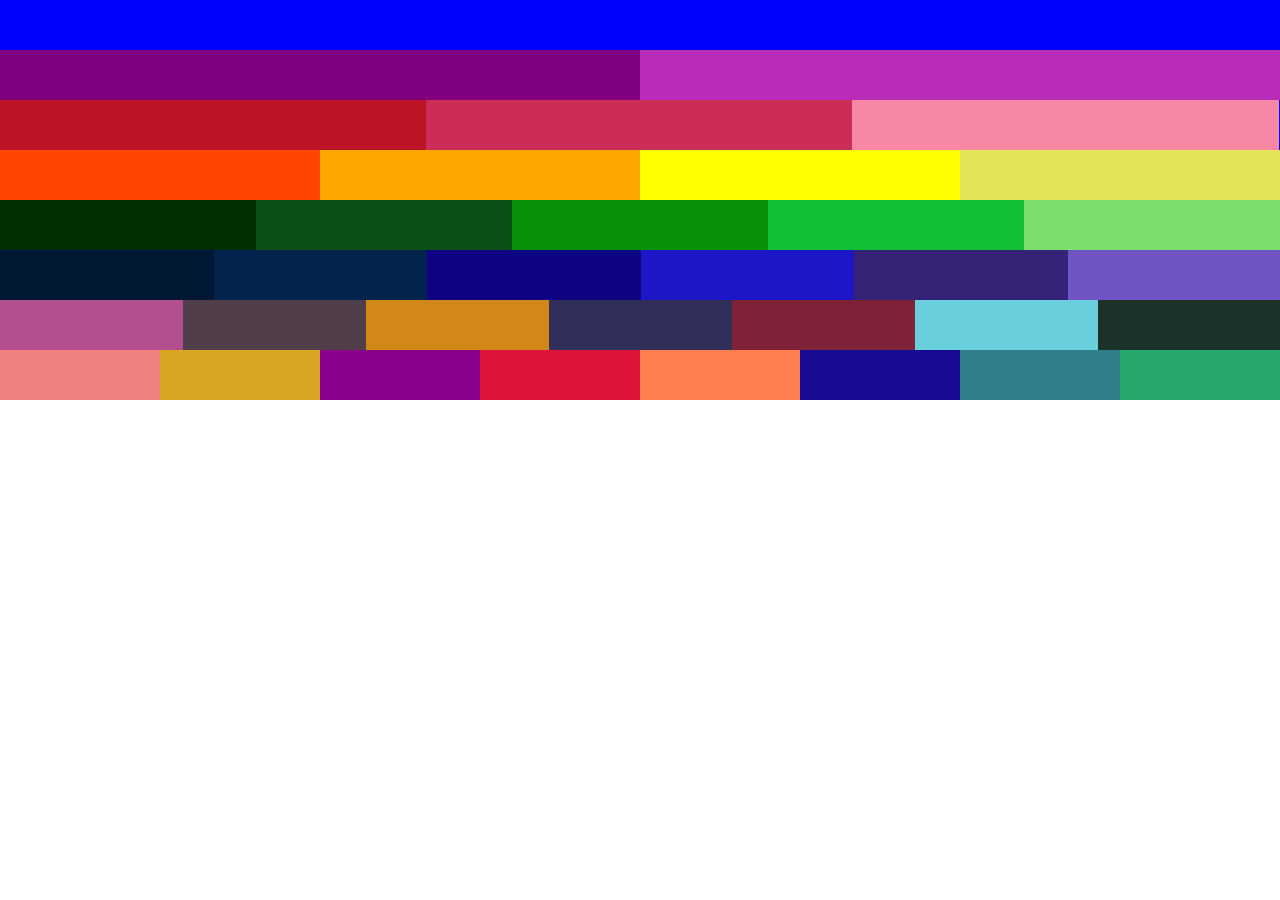
<file: index.html>
<!DOCTYPE html>
<html lang="en">
<head>
    <meta charset="UTF-8">
    <meta name="viewport" content="width=device-width, initial-scale=1.0">
    <title>Color Boxes</title>
    <link rel="stylesheet" href="style.css">
</head>
<body>
    <div class="main1"></div>
    <div class="flex-container">
        <div></div>
    </div>
    <div class="main1">
    <div class="color1"></div>
    <div class="color2"></div>
    <div class="color3"></div>
    </div>
    <div class="main1">
        <div class="color4"></div>
        <div class="color5"></div>
        <div class="color6"></div>
        <div class="color7"></div>
    </div>
    <div class="main1">
        <div class="color8"></div>
        <div class="color9"></div>
        <div class="color10"></div>
        <div class="color11"></div>
        <div class="color12"></div>
    </div>
    <div class="main1">
        <div class="color13"></div>
        <div class="color14"></div>
        <div class="color15"></div>
        <div class="color16"></div>
        <div class="color17"></div>
        <div class="color18"></div>
    </div>
    <div class="main1">
        <div class="color19"></div>
        <div class="color20"></div>
        <div class="color21"></div>
        <div class="color22"></div>
        <div class="color23"></div>
        <div class="color24"></div>
        <div class="color25"></div>
    </div>
    <div class="main1">
        <div class="color26"></div>
        <div class="color27"></div>
        <div class="color28"></div>
        <div class="color29"></div>
        <div class="color30"></div>
        <div class="color31"></div>
        <div class="color32"></div>
        <div class="color33"></div>
    </div>
</div>
</body>
</html>
</file>
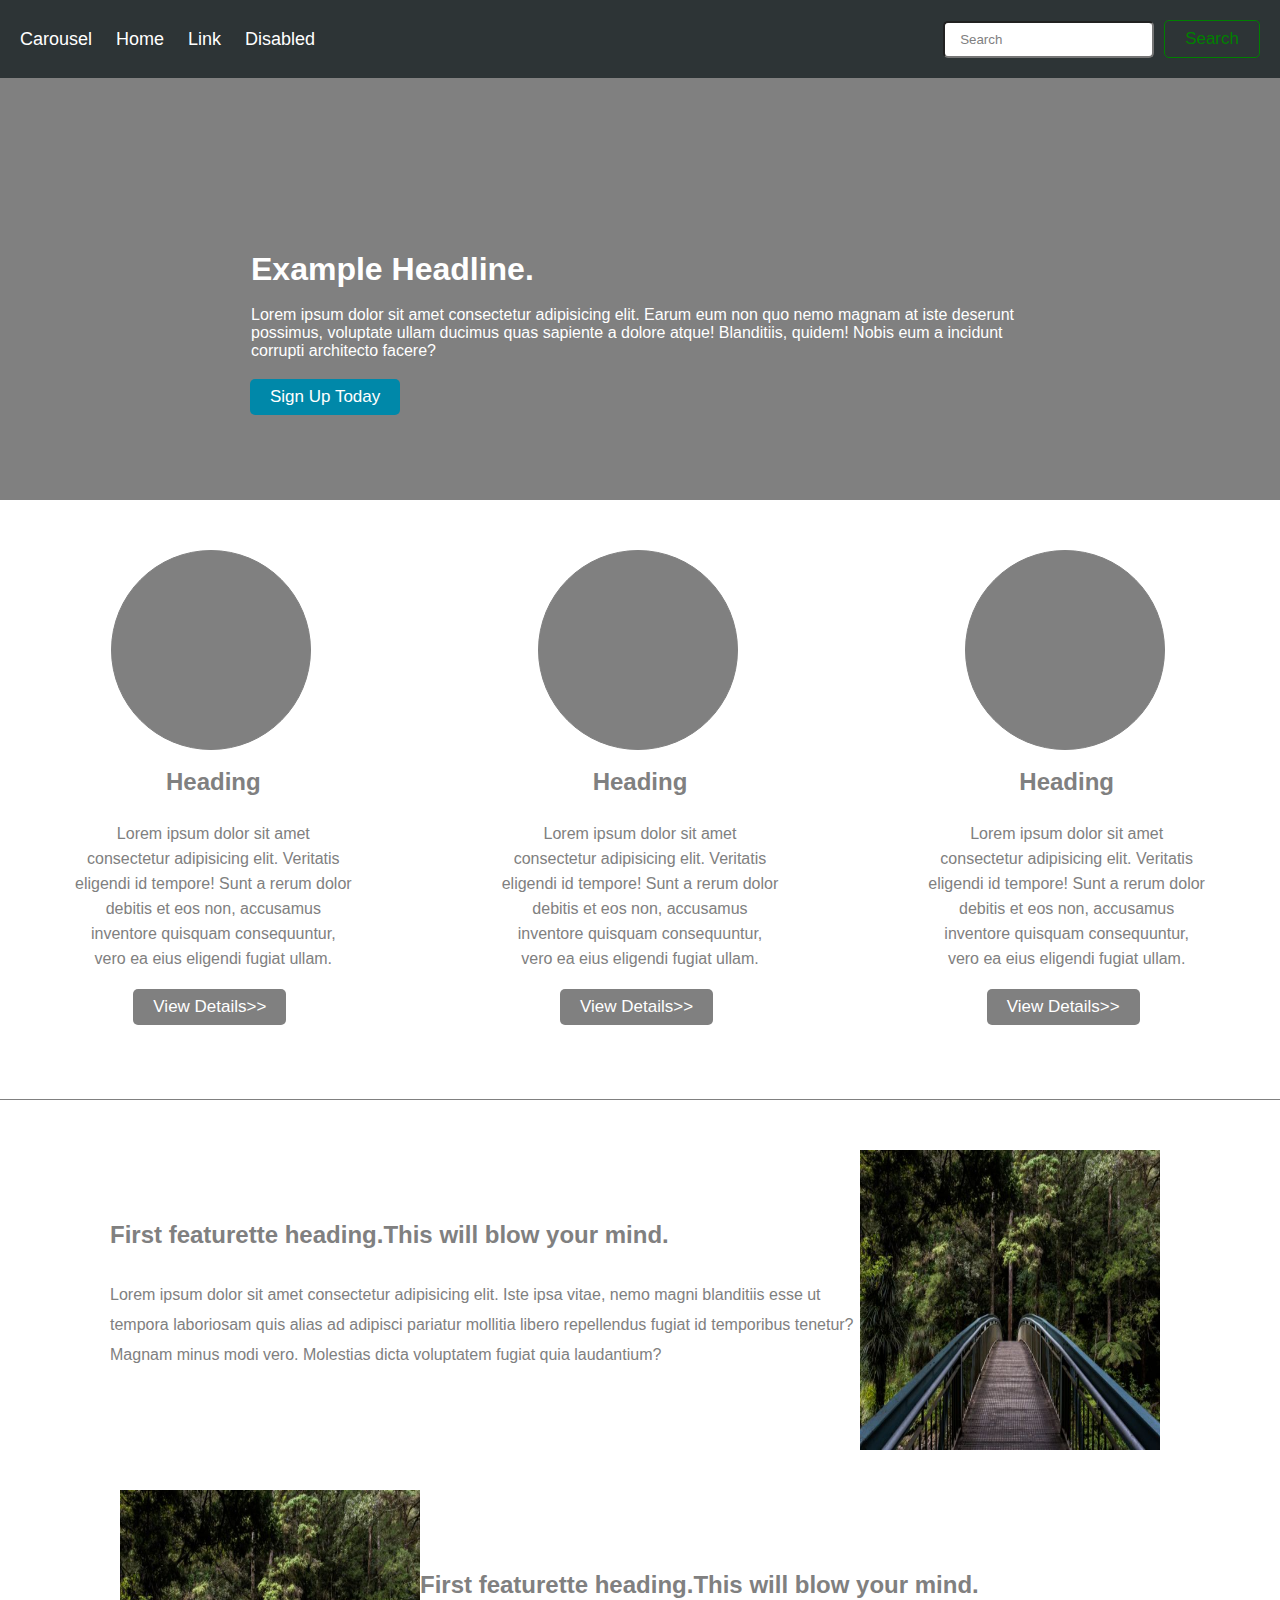
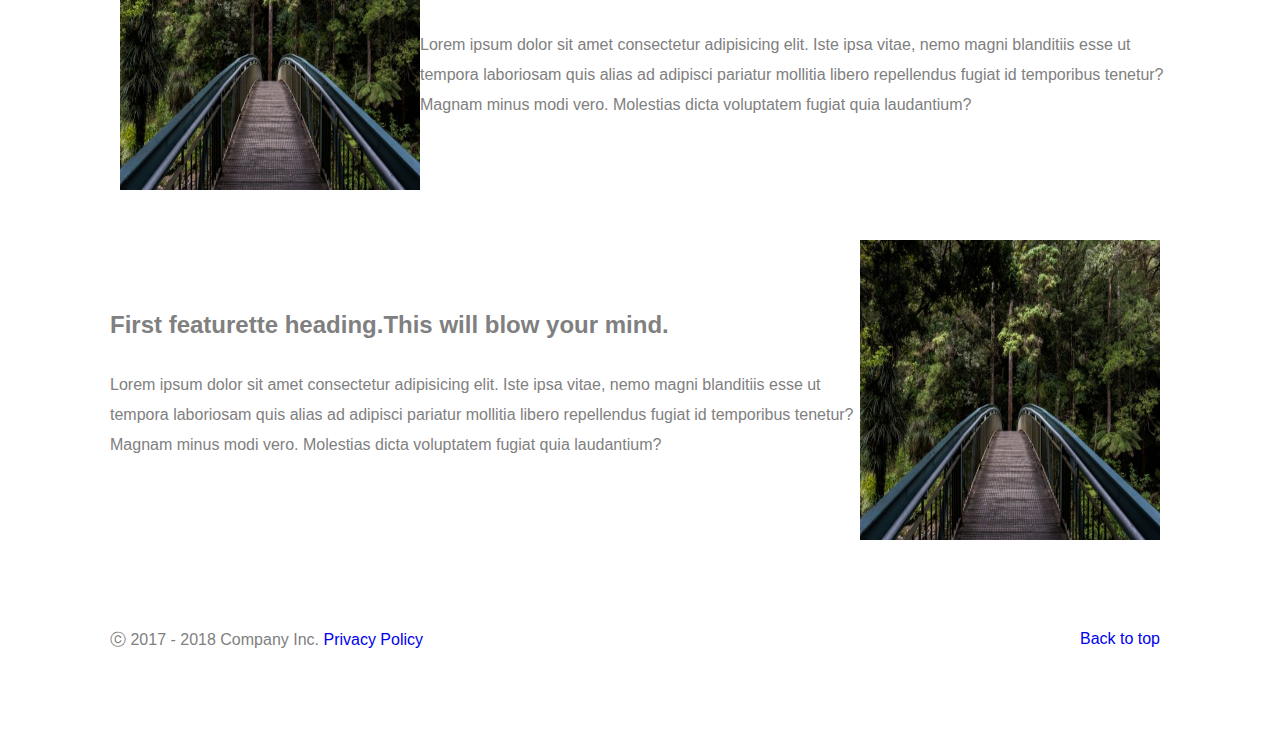
<file: headline.html>
<!DOCTYPE html>
<html lang="en">
<head>
    <meta charset="UTF-8">
    <meta name="viewport" content="width=device-width, initial-scale=1.0">
    <title>Headline Task</title>
    <link rel="stylesheet" href="headlinestyle.css">
</head>
<body>
    
<!--<div class="main">

    <div class="container1">
        <div class="box">Carousel</div>
        <div class="box">Home</div>
        <div class="box">Link</div>
        <div class="box">Disabled</div>
        <button>Search</button>
        <input type="search" id="search">
    </div>

</div>-->

<!--<nav>

    <ul>
        <li><a href="#">Carousel</a></li>
        <li><a href="#">Home</a></li>
        <li><a href="#">Link</a></li>
        <li><a href="#">Disabled</a></li>
    </ul>

    <ul class="right">
        <li><input type="search" name="search" id="search"></li>
        <li><button>Search</button></li>
    </ul>
</nav>-->

<!--<nav>
<div>
    <ul>
        <li><a href="#" class="word1">Carousel</a></li>
        <li><a href="#" class="word2">Home</a></li>
        <li><a href="#" class="word3">Link</a></li>
        <li><a href="#" class="word4">Disabled</a></li>
    </ul>
    </div>
    <ul>
        <li class="right"><input type="search"></li>
        <li class="right"><button>Search</button></li>
    </ul>

</nav>-->

<header>

     <nav>
        <ul class="nav_links">
            <li><a href="#">Carousel</a></li>
            <li><a href="#">Home</a></li>
            <li><a href="#">Link</a></li>
            <li><a href="#">Disabled</a></li>
        </ul>
     </nav>

     <input type="search" class="btn" value="Search">
     <a class="cta" href="#"><button>Search</button></a>

</header>

<div class="container">

    <div class="content">
        <h1 class="white">Example Headline.</h1><br>
        <p class="white">Lorem ipsum dolor sit amet consectetur adipisicing elit. Earum eum non quo nemo magnam at iste deserunt possimus, voluptate ullam ducimus quas sapiente a dolore atque! Blanditiis, quidem! Nobis eum a incidunt corrupti architecto facere?</p>
    </div><br>

    <a href="#"><button class="btn2">Sign Up Today</button></a>

</div>

<div class="flexcontainer">
    
    <div class="box1">
        <div class="circle1"></div><br>
        <h2>Heading</h2>
        <p class="content1">Lorem ipsum dolor sit amet consectetur adipisicing elit. Veritatis eligendi id tempore! Sunt a rerum dolor debitis et eos non, accusamus inventore quisquam consequuntur, vero ea eius eligendi fugiat ullam.</p><br>
        <a href="#"><button class="btn3">View Details>></button></a> 
    </div>
    <div class="box1">
        <div class="circle1"></div><br>
        <h2>Heading</h2>
        <p class="content1">Lorem ipsum dolor sit amet consectetur adipisicing elit. Veritatis eligendi id tempore! Sunt a rerum dolor debitis et eos non, accusamus inventore quisquam consequuntur, vero ea eius eligendi fugiat ullam.</p><br>
        <a href="#"><button class="btn3">View Details>></button></a>
    </div>
    <div class="box1">
        <div class="circle1"></div><br>
        <h2>Heading</h2>
        <p class="content1">Lorem ipsum dolor sit amet consectetur adipisicing elit. Veritatis eligendi id tempore! Sunt a rerum dolor debitis et eos non, accusamus inventore quisquam consequuntur, vero ea eius eligendi fugiat ullam.</p><br>
        <a href="#"><button class="btn3">View Details>></button></a>
    </div>
    
</div>

<!-- <div class="main">
    <img src="img_forest.jpg" alt="img" class="clearfix">
    <h2 class="top">First featurette heading.This will blow your mind.</h2>
    <p>Lorem, ipsum dolor sit amet consectetur adipisicing elit. Non sit facere officia tempore fuga aperiam veritatis officiis hic totam vel.</p>
    <img src="img_forest.jpg" alt="img" class="clearfix1">
    <h2 class="top1">First featurette heading.This will blow your mind.</h2>
    <p>Lorem, ipsum dolor sit amet consectetur adipisicing elit. Non sit facere officia tempore fuga aperiam veritatis officiis hic totam vel.</p>
    <img src="img_forest.jpg" alt="img" class="clearfix2">
    <h2 class="top2">First featurette heading.This will blow your mind.</h2>
    <p>Lorem, ipsum dolor sit amet consectetur adipisicing elit. Non sit facere officia tempore fuga aperiam veritatis officiis hic totam vel.</p>
<div class="footer">
        <footer>
        <p>&#9426; 2017 - 2018 Company Inc. <a href="#">Privacy</a> <a href="#">Policy</a></p>
        <a href="headline.html" class="back">Back to Top</a>
    </footer>
</div>
</div> -->
<div class="mainblock">
<div class="box">
    <img src="img_forest.jpg" alt="forest" class="forest">
<div class="block">
    <h2 class="head">First featurette heading.This will blow your mind.</h2><br>
    <p class="head">Lorem ipsum dolor sit amet consectetur adipisicing elit. Iste ipsa vitae, nemo magni blanditiis esse ut tempora laboriosam quis alias ad adipisci pariatur mollitia libero repellendus fugiat id temporibus tenetur? Magnam minus modi vero. Molestias dicta voluptatem fugiat quia laudantium?</p>
</div>
</div>
</div>
<!-- </div> -->

<!-- <div class="box1"> -->
<div class="mainblock">
<div class="box">
    <img src="img_forest.jpg" alt="forest" class="forest1" >
<div class="block1">
    <h2 class="head">First featurette heading.This will blow your mind.</h2><br>
    <p class="head">Lorem ipsum dolor sit amet consectetur adipisicing elit. Iste ipsa vitae, nemo magni blanditiis esse ut tempora laboriosam quis alias ad adipisci pariatur mollitia libero repellendus fugiat id temporibus tenetur? Magnam minus modi vero. Molestias dicta voluptatem fugiat quia laudantium?</p>
</div>
</div>
</div>
<div class="mainblock">
<div class="box">
    <img src="img_forest.jpg" alt="forest" class="forest">
<div class="block">
    <h2 class="head">First featurette heading.This will blow your mind.</h2><br>
    <p class="head">Lorem ipsum dolor sit amet consectetur adipisicing elit. Iste ipsa vitae, nemo magni blanditiis esse ut tempora laboriosam quis alias ad adipisci pariatur mollitia libero repellendus fugiat id temporibus tenetur? Magnam minus modi vero. Molestias dicta voluptatem fugiat quia laudantium?</p>
</div>
</div>
</div>


<!-- <div class="box2">
    <img src="img_forest.jpg" alt="forest" class="forest">
    <h2 class="head2">First featurette heading.This will blow your mind.</h2>
    <p class="head2">Lorem, ipsum dolor sit amet consectetur adipisicing elit. Non sit facere officia tempore fuga aperiam veritatis officiis hic totam vel.</p>
</div> -->

<footer class="footer">
    <div>
        <p>&#9426; 2017 - 2018 Company Inc. <a href="#">Privacy Policy</a></p>
    </div>
    <div>
        <a href="headline.html" class="rightfooter">Back to top</a>
    </div>
</footer>

</body>
</html>
</file>
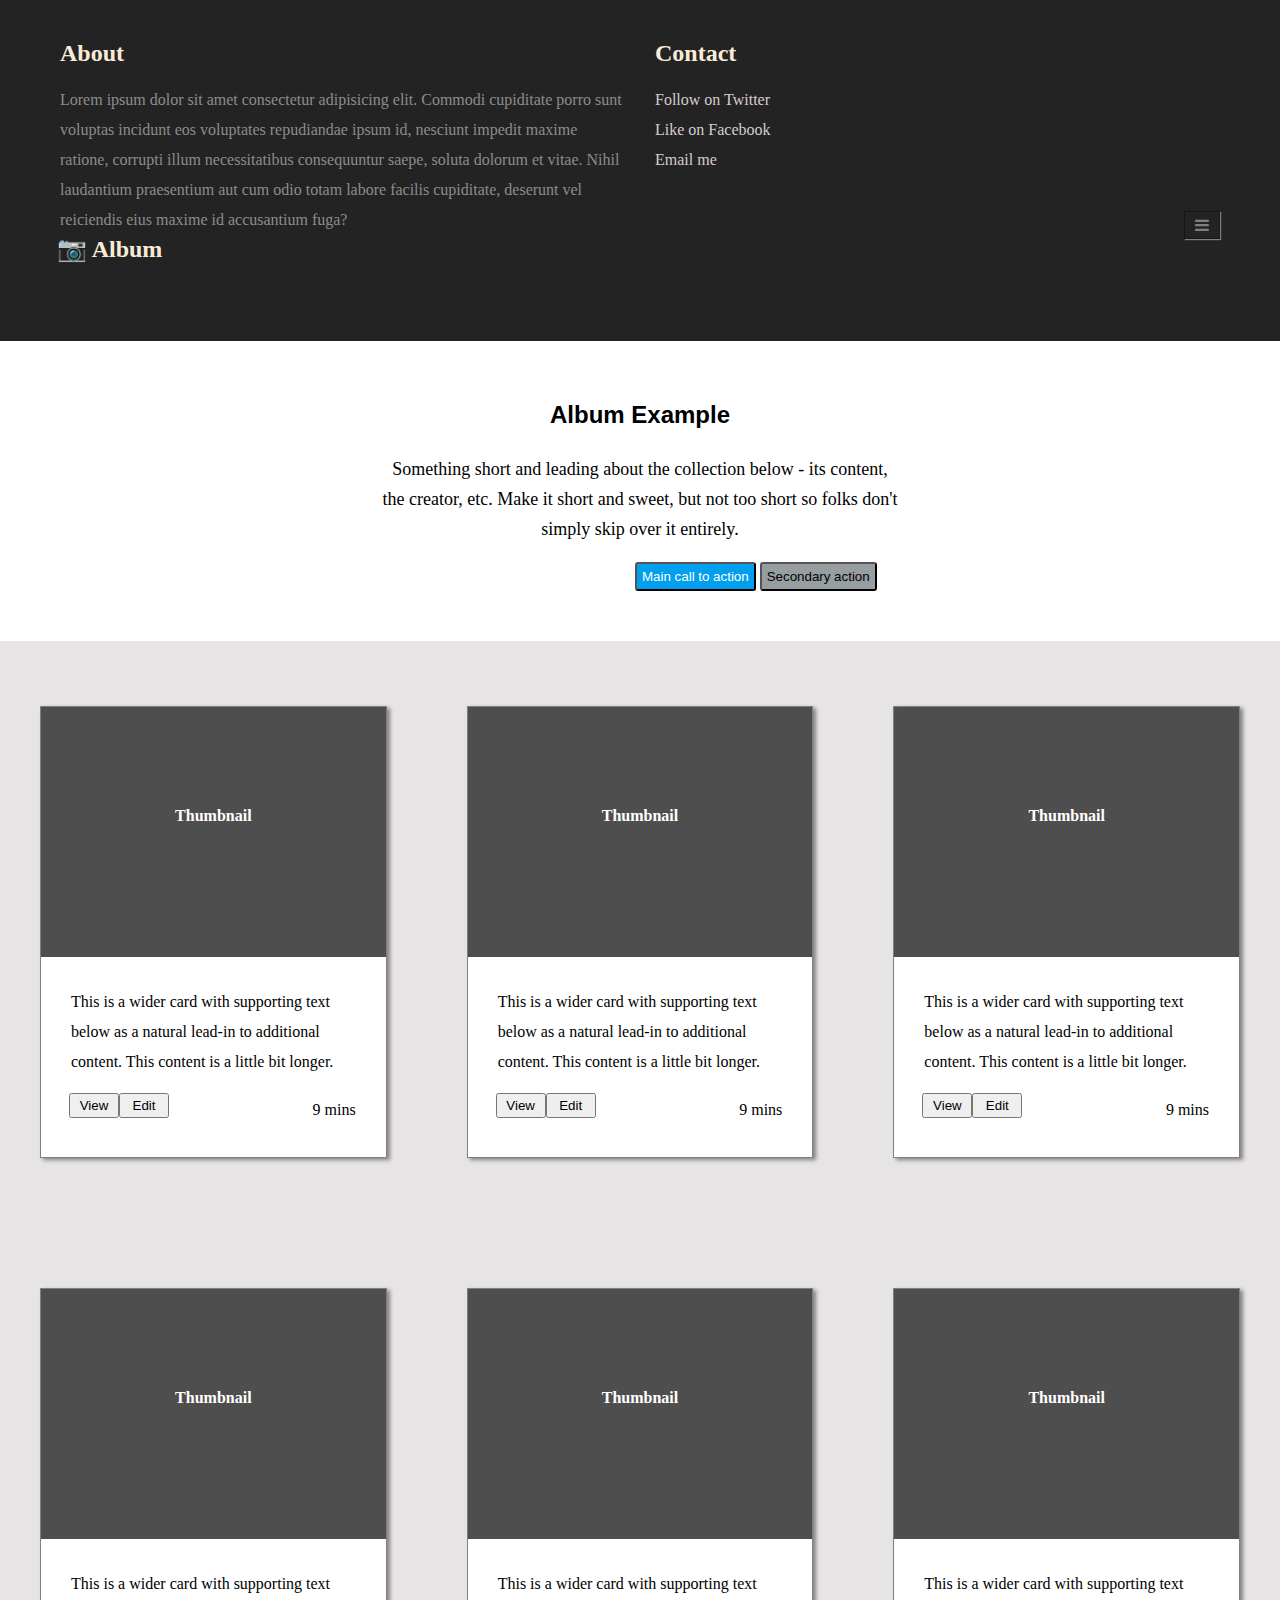
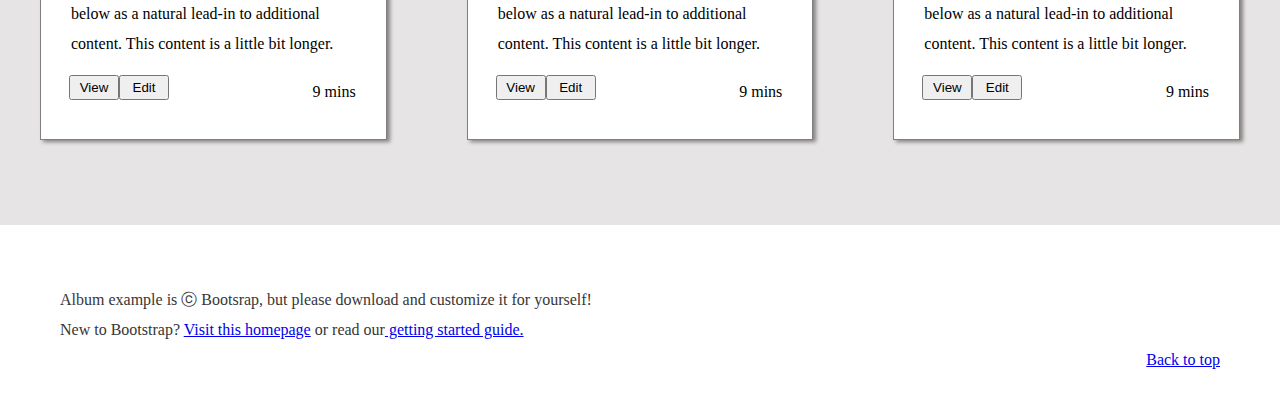
<file: page.html>
<!DOCTYPE html>
<html lang="en">
<head>
    <meta charset="UTF-8">
    <meta name="viewport" content="width=device-width, initial-scale=1.0">
    <title>Page Layout</title>
    <link rel="stylesheet" href="pagestyle.css">
    <link rel="stylesheet" href="https://cdnjs.cloudflare.com/ajax/libs/font-awesome/4.7.0/css/font-awesome.min.css">
</head>
<body>
    <div class="header">
        
        <h2 id="hide">About</h2><br>
        <p class="color">Lorem ipsum dolor sit amet consectetur adipisicing elit. Commodi cupiditate porro sunt voluptas incidunt eos voluptates repudiandae ipsum id, nesciunt impedit maxime ratione, corrupti illum necessitatibus consequuntur saepe, soluta dolorum et vitae. Nihil laudantium praesentium aut cum odio totam labore facilis cupiditate, deserunt vel reiciendis eius maxime id accusantium fuga?</p>
        <h2 class="padding">&#128247; Album</h2>
        <h2>Contact</h2><br>
        <p class="contact">Follow on Twitter</p>
        <p class="contact">Like on Facebook</p>
        <p class="contact">Email me</p><br><br>
        <a href="#hide"><i class="fa fa-bars"></i></a>
    </div>
    <div>
        <h2 class="center">Album Example</h2>
        <p class="style">Something short and leading about the collection below - its content,<br> the creator, etc. Make it short and sweet, but not too short so folks don't <br>simply skip over it entirely.</p><br>
        <input type="button" class="button1" value="Main call to action">
        <input type="button" class="button2" value="Secondary action">
    </div>
    <div class="main1" id="top">


        <div class="card1">
            <div class="template">
                <div class="center1">Thumbnail</div>
            </div>
            <div class="justify">
            <p>This is a wider card with supporting text below as a natural lead-in to additional content. This content is a little bit longer.</p><br>
            <button class="gap">View</button>
            <button class="gap">Edit</button>
            <p class="float">9 mins</p>
            </div>
        </div>


        <div class="card2">
            <div class="template">
                <div class="center1">Thumbnail</div>
            </div>
            <div class="justify">
            <p>This is a wider card with supporting text below as a natural lead-in to additional content. This content is a little bit longer.</p><br>
            <button class="gap">View</button>
            <button class="gap">Edit</button>
            <p class="float">9 mins</p>
            </div>
        </div>


        <div class="card3">
            <div class="template">
                <div class="center1">Thumbnail</div>
            </div>
            <div class="justify">
            <p>This is a wider card with supporting text below as a natural lead-in to additional content. This content is a little bit longer.</p><br>
            <button class="gap">View</button>
            <button class="gap">Edit</button>
            <p class="float">9 mins</p>
            </div>
        </div>
        

    </div>
    <div class="main2" id="bottom">


        <div class="card1">
            <div class="template">
                <div class="center1">Thumbnail</div>
            </div>
            <div class="justify">
            <p>This is a wider card with supporting text below as a natural lead-in to additional content. This content is a little bit longer.</p><br>
            <button class="gap">View</button>
            <button class="gap">Edit</button>
            <p class="float">9 mins</p>
            </div>
        </div>


        <div class="card2">
            <div class="template">
                <div class="center1">Thumbnail</div>
            </div>
            <div class="justify">
            <p>This is a wider card with supporting text below as a natural lead-in to additional content. This content is a little bit longer.</p><br>
            <button class="gap">View</button>
            <button class="gap">Edit</button>
            <p class="float">9 mins</p>
            </div>
        </div>


        <div class="card3">
            <div class="template">
                <div class="center1">Thumbnail</div>
            </div>
            <div class="justify">
            <p>This is a wider card with supporting text below as a natural lead-in to additional content. This content is a little bit longer.</p><br>
            <button class="gap">View</button>
            <button class="gap">Edit</button>
            <p class="float">9 mins</p>
            </div>
        </div>
        

    </div><br>
    <div class="footer">
    <p class="hide">Album example is &#9426; Bootsrap, but please download and customize it for yourself!</p>
    <p class="hide">Album example is &#9426; Bootsrap, but please download and customize it for yourself!</p>
    <p>Album example is &#9426; Bootsrap, but please download and customize it for yourself!</p>
    <p>New to Bootstrap? <a href="index.html">Visit this homepage</a> or read our<a href="https://www.w3schools.com/css/css_website_layout.asp"> getting started guide.</a>
    <p class="right"><a href="page.html">Back to top</a></p>
    </div>
</body>
</html>
</file>
<file: style.css>
*{
    margin: 0;
    padding: 0;
}
.main1{
    background-color: blue;
    width: 100%;
    height: 50px;
    display: flex;
}
.flex-container{
    display: flex;
    background-color: rgb(185, 43, 185);
}
.flex-container > div {
    background-color: purple;
    height: 50px;
    width: 50%;
}
.main1 > div.color1{
    background-color: rgb(188, 19, 39);
    height: 50px;
    width: 33.3%;
}
.main1 > div.color2 {
    background-color: rgb(204, 45, 87);
    height: 50px;
    width: 33.3%;
}
.main1 > div.color3 {
    background-color: rgb(248, 135, 166);
    height: 50px;
    width: 33.3%;
}
.main1 > div.color4 {
    background-color: orangered;
    height: 50px;
    width: 25%;
}
.main1 > div.color5 {
    background-color: orange;
    height: 50px;
    width: 25%;
}
.main1 > div.color6 {
    background-color: yellow;
    height: 50px;
    width: 25%;
}
.main1 > div.color7 {
    background-color: rgb(228, 228, 89);
    height: 50px;
    width: 25%;
}
.main1 > div.color8 {
    background-color: rgb(1, 47, 3);
    height: 50px;
    width: 20%;
}
.main1 > div.color9 {
    background-color: rgb(12, 80, 21);
    height: 50px;
    width: 20%;
}
.main1 > div.color10 {
    background-color: rgb(6, 145, 8);
    height: 50px;
    width: 20%;
}
.main1 > div.color11 {
    background-color: rgb(16, 194, 51);
    height: 50px;
    width: 20%;
}
.main1 > div.color12 {
    background-color: rgb(122, 223, 108);
    height: 50px;
    width: 20%;
}
.main1 > div.color13 {
    background-color: rgb(1, 24, 53);
    height: 50px;
    width: 16.7%;
}
.main1 > div.color14 {
    background-color: rgb(1, 35, 76);
    height: 50px;
    width: 16.7%;
}
.main1 > div.color15 {
    background-color: rgb(14, 3, 131);
    height: 50px;
    width: 16.7%;
}
.main1 > div.color16 {
    background-color: rgb(28, 22, 199);
    height: 50px;
    width: 16.7%;
}
.main1 > div.color17 {
    background-color: rgb(53, 35, 120);
    height: 50px;
    width: 16.7%;
}
.main1 > div.color18 {
    background-color: rgb(112, 84, 196);
    height: 50px;
    width: 16.6%;
}
.main1 > div.color19 {
    background-color: rgb(179, 79, 142);
    height: 50px;
    width: 16.7%;
}
.main1 > div.color20 {
    background-color: rgb(80, 62, 75);
    height: 50px;
    width: 16.7%;
}
.main1 > div.color21 {
    background-color: rgb(210, 136, 25);
    height: 50px;
    width: 16.7%;
}
.main1 > div.color22 {
    background-color: rgb(47, 47, 89);
    height: 50px;
    width: 16.7%;
}
.main1 > div.color23 {
    background-color: rgb(126, 34, 55);
    height: 50px;
    width: 16.7%;
}
.main1 > div.color24 {
    background-color: rgb(105, 207, 221);
    height: 50px;
    width: 16.7%;
}
.main1 > div.color25 {
    background-color: rgb(28, 49, 39);
    height: 50px;
    width: 16.6%;
}
.main1 > div.color26 {
    background-color: lightcoral;
    height: 50px;
    width: 14.2%;
}
.main1 > div.color27 {
    background-color: goldenrod;
    height: 50px;
    width: 14.2%;
}
.main1 > div.color28 {
    background-color: darkmagenta;
    height: 50px;
    width: 14.2%;
}
.main1 > div.color29 {
    background-color: crimson;
    height: 50px;
    width: 14.2%;
}
.main1 > div.color30 {
    background-color: coral;
    height: 50px;
    width: 14.2%;
}
.main1 > div.color31 {
    background-color: rgb(22, 11, 146);
    height: 50px;
    width: 14.2%;
}
.main1 > div.color32 {
    background-color: rgb(46, 127, 137);
    height: 50px;
    width: 14.2%;
}
.main1 > div.color33 {
    background-color: rgb(40, 167, 106);
    height: 50px;
    width: 14.2%;
}
</file>
<file: headlinestyle.css>
*{
    margin: 0;
    padding: 0;
    box-sizing: border-box;
}

/*.container1{
    background-color: #23232c;
    padding: 5px;
    display: flex;
}

.box{
    color: white;
    padding: 5px;
    margin: 5px;
    font-family: Arial, Helvetica, sans-serif;
}*/

/*nav{
    padding: 10px;
    background-color: #2d3436;
    
}

nav ul li a{
    list-style: none;
    text-decoration: none;
    display: inline;
}

nav ul li{
    padding: 10px;
    display: flex;

}
.right{
    margin-left: 960px
}*/

/*nav{
    background-color: #2d3436;
    width: 100%;
    height: 50px;
    position: sticky;
    column-count: 2;
    justify-content: space-between;
}

nav ul{
    display: flex;
    list-style-type: none;
    padding: 13px; 
}
li a{
    text-decoration: none;
    padding: 10px;
    font-family: Arial, Helvetica, sans-serif
}

.word1{
    color: whitesmoke;
    font-size: 18px;
}

.word2{
    color: rgb(230, 226, 226);
    font-size: 18px;
}

.word3{
    color: rgb(175, 175, 175);
    font-size: 18px;
}

.word4{
    color: grey;
    font-size: 18px;
}

a:hover{
    background-color: white;
    color: #2d3436;
}
input{
    height: 30px;
    border-radius: 5px;
    margin-left: 500px;
}

button{
    padding: 5px;
    border-radius: 5px;
}*/

header{
    background-color: #2d3436;
}

li, a, button{
    font-family: Arial, Helvetica, sans-serif;
    font-weight: 500;
    text-decoration: none;
}

header{
    display: flex;
    justify-content: flex-start;
    align-items: center;
    padding: 20px 10px;
    position: fixed;
    width: 100%;
}

.btn{
    order: 3;
    margin-left: auto;
}

nav{
    order: 1;
}

.cta{
    order: 3;
}

.nav_links{
    list-style: none;
}

.nav_links li{
    display: inline-block;
    padding: 0px 10px;
    font-size: 18px;
    
}

.nav_links li a{
    transition: all 0.3s ease 0s;
    color: white;
}

.nav_links li a:hover{
    color: #0088a9;
}

button{
    padding: 8px 20px; 
    border: 1px solid green;
    border-radius: 5px;
    cursor: pointer;
    justify-content: flex-end;
    color: green;
    font-size: 17px;
    background-color: #2d3436;
    margin-right: 10px;
}

button:hover{
    transition: all 0.3s ease 0s;
    color: #2d3436;
    order: 3;
    margin-left: auto;
}

input{
    border-radius: 5px;
    padding:9px 15px;
    cursor: auto;
    margin-right: 10px;
    color: grey;
}

.container{
    padding-top: 250px;
    width: 100%;
    min-height: 500px;
    background-color: grey;
}

.content{
    text-align: left;
    border: 1px solid grey;
    padding-inline: 250px;
}

.btn2{
    background-color: #0088a9;
    color: white;
    margin-inline: 250px;
    border: none;
}

.flexcontainer{
    display: flex;
    justify-content: space-around;
    background-color: white;
    height: 600px;
    width: 100%; 
    border-bottom: 1px solid grey;
}

.box1{
    
    height: 400px;
    width: 280px;
    margin-top: 50px;
    /* padding-left: 38px; */
    /* padding-bottom: 20px; */
}

.circle1{
    border: 1px solid grey;
    background-color: grey;
    height: 200px;
    width: 200px;
    border-radius: 200px;
    margin-left: 38px;
}

.content1{
    text-align: center;
    padding-top: 25px;
    line-height: 25px;
}

h2{
    text-align: center;
}

.btn3{
    background-color: grey;
    color: white;
    border: none;
    margin-left: 60px;
}

p, h2{
    color: grey;
    font-family: Arial, Helvetica, sans-serif;
}

.white{
    color: white;
    font-family: Arial, Helvetica, sans-serif
}

/* .main{
    width: 100%;
    height: auto;
    display: flex;
    justify-content: space-around;
    margin-left: auto;
}

.demo1{
    justify-content: space-around;
    height: auto;
    width: 600px;
    margin-left: 450px;
    border: 1px solid black;
}*/

/* img{
    height: 500px;
    width: 500px;
} 

.main{
    height: auto;
    width: 100%;
    margin-top: 70px;
    border-top: 1px solid grey;
    padding-top: 50px;
    /* display: flex; 
}

.clearfix{
    overflow: auto;
    float: right;
}

.top{
    padding-top: 50px;
    text-align: left;
}

.clearfix1{
    margin-top: 500px;
    overflow: auto;
    float: left;
}

.top1{
    padding-top: 200px;
    text-align: left;
}

.top2{
    padding-top: 220px;
    text-align: left;
}

.clearfix2{
    margin-top: 800px;
    overflow: auto;
    float: right;
}

.footer{
    padding-top: 150px;
}

.back{
    margin-left: 410px;
    padding-bottom: 70px;
    margin-bottom: 25px;
} */

.box{
    display: flex;
    /* justify-content: space-around; */
    /* background-color: blue; */
    height: auto;
    width: 100%; 
    /* border-top: 1px solid grey; */
    /* border: 5px solid blue; */
}

.forest{
    height: 300px;
    width: 300px;
    margin-left: auto;
    order: 2;
    margin-right: 120px;
    margin-top: 50px;
}

.head{
    text-align: left;
    order: 1;
}
.forest1{
    height: 300px;
    width: 300px;
    margin-left: 120px;
    margin-top: 40px;
}

.block{
    display: block;
    margin-left: 110px;
    line-height: 30px;
    margin-top: 120px;
}

.mainblock{
    display: block;
    /* justify-content: space-around;
    background-color: blue;
    height: auto;
    width: 100%;  */
}

.block1{
    display: block;
    margin-right: 110px;
    line-height: 30px;
    margin-top: 120px;
}

.footer{
    display:flex;
    justify-content: space-between;
    height: 120px;
    width: 100%;
    /* background-color: black; */
    margin-left: 110px;
    margin-top: 90px;
}

.rightfooter{
    margin-right: 230px;
}
</file>
<file: pagestyle.css>
*{
    margin: 0px;
    padding: 0px;
}
.header{
    background-color: rgb(35, 35, 35);
    padding-inline: 60px;
    padding-top: 40px;
    text-align: left;
    column-count: 2;
    column-width: 100%;
    column-gap: 30px;
}
.gap{
    margin: -2px;
    width: 50px;
    height: 25px;
}
img{
    width: 20px;
    height: 20px;
    float: right;
}
.contact{
    color: rgb(214, 204, 204);
}
i{
    float: right;
    padding-right: 40px;
    border: 1px solid rgb(23, 23, 23);
    color: grey; 
    padding-block: 5px;
    padding-inline: 10px;
    box-shadow: 1px 1px 1px;
}
.padding{
    margin-bottom: 80px;
    margin-left: -3px;
}
h2{
    color: antiquewhite;
}
.color{
    color: rgb(141, 140, 140);
}
.right{
    text-align: right;
    color: antiquewhite;
}
.center{
    text-align: center;
    font-family: 'Gill Sans', 'Gill Sans MT', Calibri, 'Trebuchet MS', sans-serif;
    padding-top: 60px;
    padding-bottom: 25px;
    color: black;
}
.style{
    text-align: center;
    font-size: 18px;
}
.button1{
    background-color: rgb(1, 160, 239);
    border-radius: 3px;
    color: white;
    padding: 5px;
    margin-left: 635px;
}
.button2{
    background-color: rgb(150, 158, 161);
    border-radius: 3px;
    padding: 5px;
}
.main1 , .main2{
    margin: 0px;
    float: left;
    width: 100%;
    display: flex;
    background-color: rgb(230, 228, 228);
}
.button-container {
    display: flex;
}
#top{
    padding-top: 25px;
}
#bottom{
    padding-bottom: 45px;
}
.float{
    float: right;
    color: black;
}
.justify{
    padding: 30px;
}
div{
    padding-bottom: 50px;
}
.card1,  .card2, .card3{
    background-color: #ffffff;
    height: 400px;
    margin: 40px;
    width: 35%;
    border: 1px solid grey;
    box-shadow: 3px 2px 4px rgb(134, 128, 128);
}
.template{
    background-color: rgb(79, 78, 78);
    height: 50%;
    text-align: center;
}
.center1{
    text-align: center;
    padding-top: 100px;
    font-size: medium;
    font-weight: bold;
    color: white;
}
@media screen and (max-width:800px){
    .right, .main1, .main2{
        width: 100%;
        padding: 0;
    }
}
@media screen and (max-width:400px){
    .main1, .main2{
        width: 100%;
        height: 100%;
        float: none;
    }
}
.footer{
    padding: 20px 60px 40px 60px;
    color: rgb(55, 54, 54);
}
a:hover{
    font-size: large;
    color: rgb(35, 2, 248);
}
.hide{
    visibility: hidden;
}
p{
    line-height: 30px;
}
</file>
